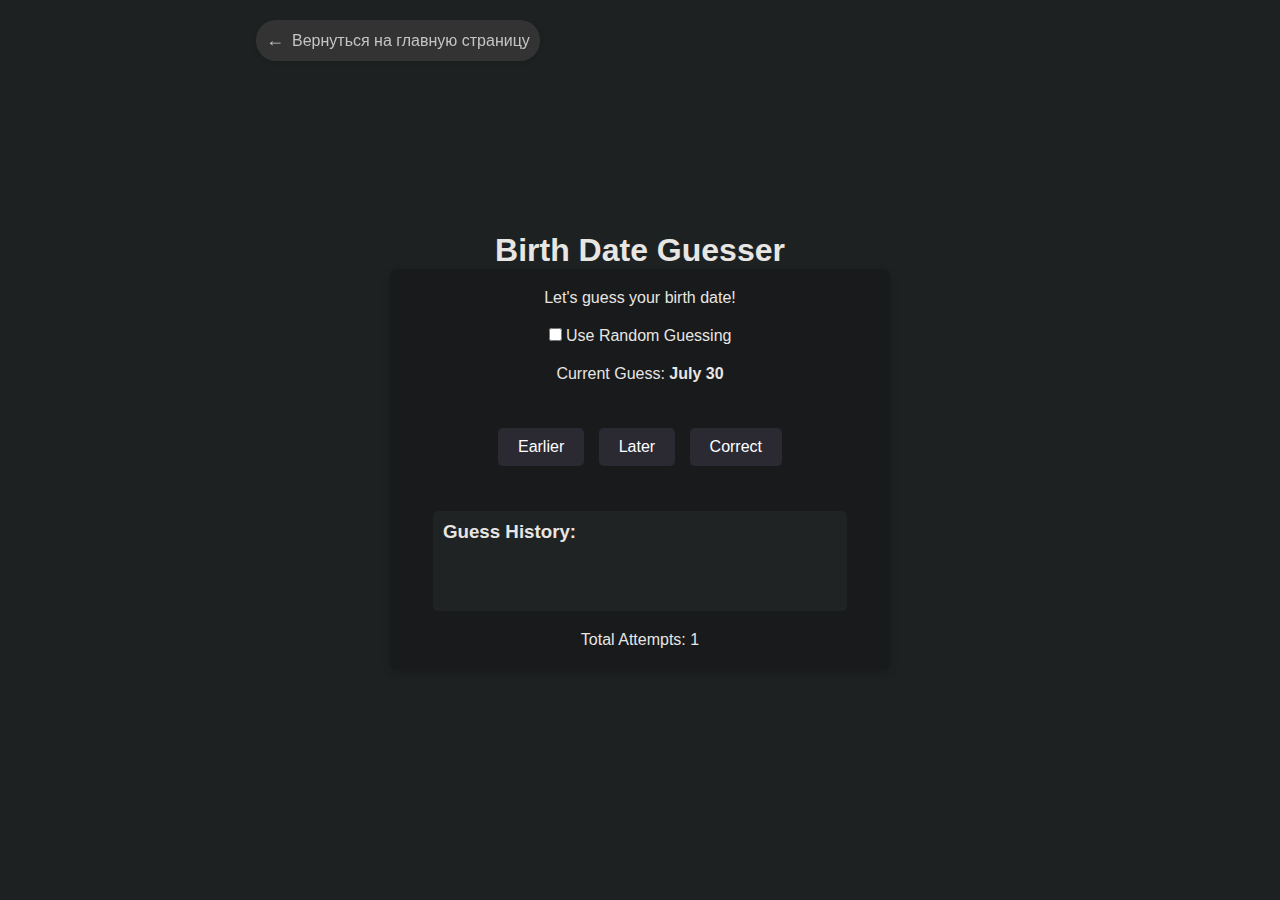
<file: birthdate-guesser/index.html>
<!DOCTYPE html>
<html lang="en">
<head>
    <meta charset="UTF-8">
    <meta name="viewport" content="width=device-width, initial-scale=1.0">
    <title>Date Guesser Game</title>
    
    <link rel="stylesheet" href="../modules/header/header.css">
    <script src="../modules/header/header.js" defer></script>

    <link rel="stylesheet" href="../modules/styles.css">
    <link rel="stylesheet" href="../common.css">
    <link rel="stylesheet" href="style.css">
    <script src="../modules/confetti.js" defer></script>
    <script src="script.js" defer></script>
</head>
<body>
    <h1>Birth Date Guesser</h1>
    <div class="game-container">
        <p id="instruction">Let's guess your birth date!</p>
        <label>
            <input type="checkbox" id="guessModeToggle" onchange="toggleGuessMode()">
            Use Random Guessing
        </label>
        <p id="current-guess">Current Guess: <strong><span id="guess-display"></span></strong></p>
        <div class="guess-buttons">
            <button id="earlier-btn" onclick="guessEarlier()">Earlier</button>
            <button id="later-btn" onclick="guessLater()">Later</button>
            <button id="correct-btn" onclick="correctGuess()">Correct</button>
        </div>
        <button id="restart-btn" onclick="resetGame()" style="display: none;">Restart</button>
        <div class="history">
            <h3>Guess History:</h3>
            <div id="history-log"></div>
        </div>
        <p>Total Attempts: <span id="attempts">1</span></p>
    </div>
</body>
</html>
</file>
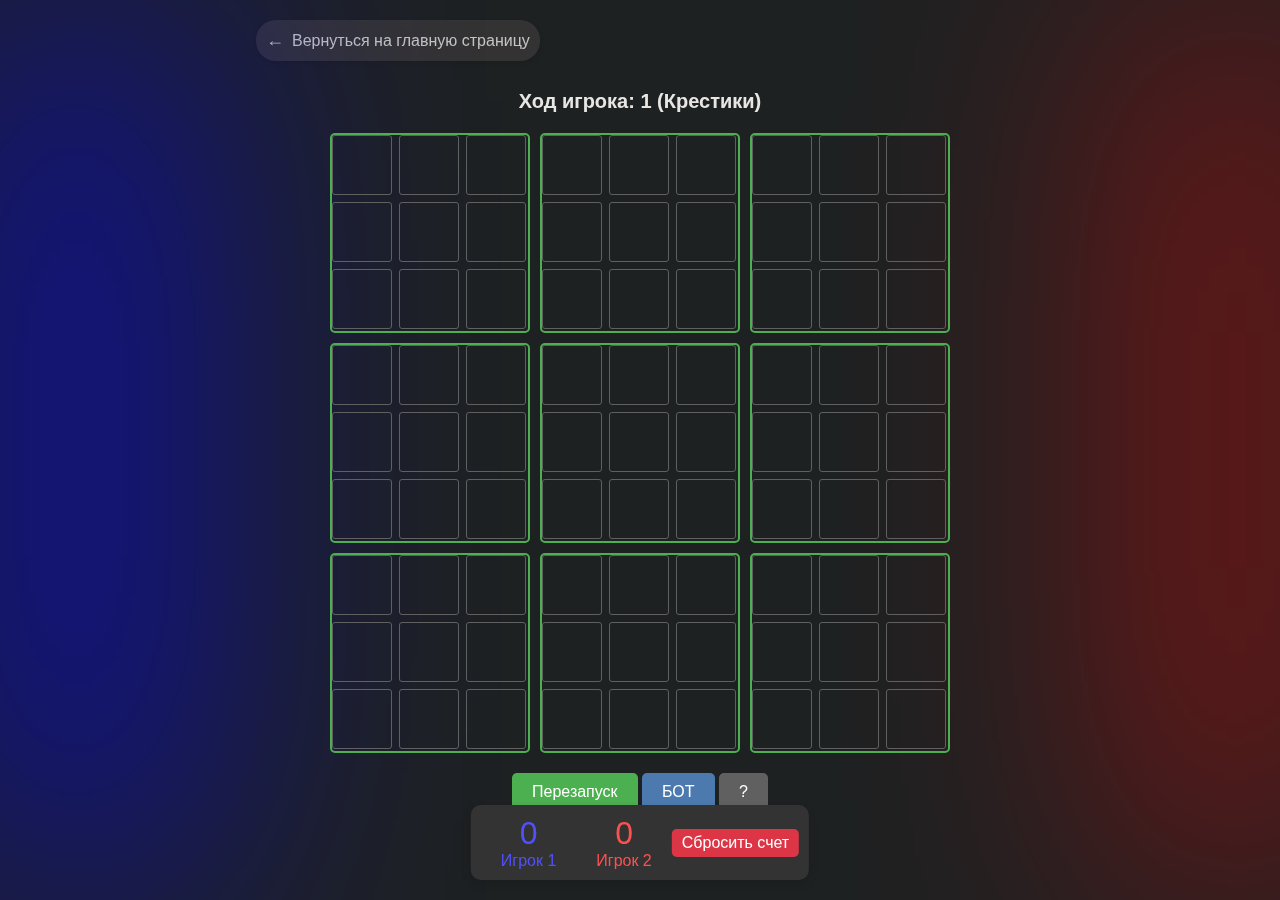
<file: tic-tac-toe-hard/index.html>
<!DOCTYPE html>
<html lang="ru">
<head>
    <meta charset="UTF-8">
    <meta name="viewport" content="width=device-width, initial-scale=1.0">
    <title>Усложненные Крестики-Нолики</title>
    
    <link rel="stylesheet" href="../modules/header/header.css">
    <script src="../modules/header/header.js" defer></script>

    <link rel="stylesheet" href="../modules/styles.css">
    <link rel="stylesheet" href="styles.css">
    <script src="../modules/confetti.js" defer></script>
    <script src="../modules/scoreboard.js" defer></script>
    <script src="script.js" defer></script>
    <script src="bot.js" defer></script>
</head>
<body>
    <div class="game-container">
        <h2 id="player-turn">Ход игрока: 1 (Крестики)</h2>
        <div id="main-grid" class="grid"></div>
        <button id="restart-btn">Перезапуск</button>
        <button id="bot-btn">БОТ</button>
        <button id="info-btn" disabled title="Краткие правила игры:
    1. Игровое поле состоит из 9 маленьких сеток, каждая из которых — это отдельная игра в крестики-нолики.
    2. Игроки по очереди ставят крестики и нолики в ячейки маленьких сеток.
    3. Выиграв маленькую сетку (собрав линию из 3 символов), игрок занимает её в большой сетке.
    4. Ход игрока определяет следующую сетку для соперника — он должен ходить в ту сетку, куда попал последний ход (например, если ход был в ячейке 2, то следующий ход должен быть в сетке 2).
    5. Если сетка уже выиграна или ничья, соперник может ходить в любую незанятую сетку.
    6. Игра заканчивается, когда один из игроков выиграет в большой сетке, собрав три победы в ряд, или все сетки будут ничейными.

Цель: собрать линию из 3-х побед в маленьких сетках на большом поле.">?</button>
    </div>
    <div class="spots">
        <div id="spot1"></div>
        <div id="spot2"></div>
    </div>
</body>
</html>
</file>
<file: modules/header/header.css>
#header {
    display: flex;
    align-items: center;
    padding: 10px;
    font-family: Arial, sans-serif;
    background-color: #333;
    box-shadow: 0 2px 5px rgba(0, 0, 0, 0.1);
    position: fixed;
    top: 20px;
    left: 20vw;
    border-radius: 20px;
}

.back-link {
    text-decoration: none;
    color: #c4c4c4;
    font-size: 16px;
    display: flex;
    align-items: center;
}

.arrow-left {
    margin-right: 8px;
    font-size: 18px;
    color: #c4c4c4;
}
</file>
<file: modules/styles.css>
.confetti {
    position: fixed;
    width: 10px;
    height: 20px;
    background-color: red; /* Цвет меняется в скрипте */
    opacity: 0.9;
    z-index: 1000;
    pointer-events: none; /* Чтобы конфетти не мешали взаимодействовать с интерфейсом */
    transform-origin: center;
}

#scoreboard {
    position: fixed;
    bottom: 20px;
    left: 50%;
    transform: translateX(-50%);
    display: flex;
    justify-content: space-around;
    align-items: center;
    background-color: #f8f9fa;
    border-radius: 10px;
    padding: 10px;
    box-shadow: 0px 4px 10px rgba(0, 0, 0, 0.1);
    background-color: #333;
    z-index: 100;
}

.score {
    display: flex;
    flex-direction: column;
    align-items: center;
    margin: 0 20px;
}

#player1-score {
    color: rgb(80, 80, 255);
}

#player2-score {
    color: rgb(255, 80, 80);
}

#reset-scoreboard {
    padding: 5px 10px;
    border: none;
    background-color: #dc3545;
    color: white;
    border-radius: 5px;
    cursor: pointer;
    transition: background-color 0.3s;
}

#reset-scoreboard:hover {
    background-color: #c82333;
}

#player1-wins, #player2-wins {
    font-size: 2em;
}

button {
    padding: 10px 20px;
    font-size: 16px;
    cursor: pointer;
    border: none;
    border-radius: 5px;
}
</file>
<file: common.css>
:root {
    --bg-dark: #1e2122;
    --bg-light: #f4f4f4;
    --text-dark: #000;
    --text-light: #e8e6e3;
    --text-light-2: #c7c4c0;
    --border-light: #606060;
    --border-dark: #333;
    --border-dark-hover: #3f3f3f;
    --btn-success: #058c42;
    --btn-seccess-hover: #16db65;
}

* {
    margin: 0;
    padding: 0;
    box-sizing: border-box;
}

body {
    font-family: Arial, sans-serif;
    display: flex;
    justify-content: center;
    align-items: center;
    height: 100vh;
    background-color: var(--bg-dark);
    color: var(--text-light);
    overflow-x: hidden;
    flex-direction: column;
}

.game-container {
    display: flex;
    gap: 20px;
    padding: 20px;
    align-items: center;
    flex-direction: column;
}

.game-container {
    width: 90%;
    max-width: 500px;
    padding: 20px;
    background-color: #181a1b;
    border-radius: 8px;
    box-shadow: 0 4px 8px rgba(0, 0, 0, 0.2);
    text-align: center;
}

button {
    margin: 5px;
    padding: 10px 20px;
    font-size: 16px;
    cursor: pointer;
    background-color: #2b2a33;
    color: #fff;
    transition-duration: .2s;
}
button:hover {
    filter: brightness(150%);
}
button:disabled {
    cursor: default;
}
button:disabled:hover {
    filter: none;
}
</file>
<file: birthdate-guesser/style.css>
.history {
    margin-top: 20px;
    height: 100px;
    width: 90%;
    overflow-y: auto;
    text-align: left;
    background-color: #202324;
    padding: 10px;
    border-radius: 5px;
    scrollbar-color: #454a4d #202324;
}

.guess-buttons {
    margin-top: 20px;
}
</file>
<file: tic-tac-toe-hard/styles.css>
:root {
    --bg-dark: #1e2122;
    --bg-light: #f4f4f4;
    --text-dark: #000;
    --text-light: #e8e6e3;
    --border-light: #606060;
    --border-dark: #333;
}

* {
    margin: 0;
    padding: 0;
    box-sizing: border-box;
}

body {
    font-family: Arial, sans-serif;
    display: flex;
    justify-content: center;
    align-items: center;
    height: 100vh;
    background-color: var(--bg-dark);
    color: var(--text-light);
    overflow-x: hidden;
}

.game-container {
    text-align: center;
    z-index: 1;
}

.grid {
    display: grid;
    grid-template-columns: repeat(3, 1fr);
    gap: 10px;
    margin: 20px auto;
    /* width: 300px;
    height: 300px; */
}

.cell {
    display: grid;
    grid-template-columns: repeat(3, 1fr);
    gap: 5px;
    width: 200px;
    height: 200px;
    border: 2px solid var(--border-light);
    border-radius: 5px;
}

.small-cell {
    display: flex;
    justify-content: center;
    align-items: center;
    border: 1px solid var(--border-light);
    width: 60px;
    height: 60px;
    cursor: pointer;
    font-size: calc(60px * 2/3);
    font-weight: bold;
    border-radius: 3px;
}

#player-turn {
    font-size: 20px;
    margin-bottom: 20px;
}

button {
    padding: 10px 20px;
    font-size: 16px;
    cursor: pointer;
    background-color: #4CAF50;
    color: white;
    border: none;
    border-radius: 5px;
    transition: background-color .3s ease;
}

#restart-btn:hover {
    background-color: #45a049;
}

#bot-btn {
    background-color: #4c7aaf;
}

#bot-btn:hover {
    background-color: #4569a0;
}

#info-btn {
    background-color: #606060;
}

.active {
    border: 2px solid #4CAF50; /* Зеленая рамка для активной ячейки */
}

.big-win {
    background-color: #ffeb3b; /* Подсветка ячеек победной линии */
}

.winner {
    width: 200px;
    display: flex;
    justify-content: center;
    align-items: center;
    font-size: calc(200px * 2/3);
}

.win-line {
    position: absolute;
    height: 5px;
    background-color: white;
    z-index: 10;
    transform-origin: 0 50%; /* Линия начинается с центра первой ячейки */
}

#spot1, #spot2 {
    position: absolute;
    width: 10vw;
    height: 100vh;
    top: 0;
    z-index: 0;
    filter: blur(150px);
    opacity: .75;
    transition: width 0.5s ease; /* Плавное изменение ширины */
}

#spot1 {
    background-color: blue;
    left: -20px;
}

#spot2 {
    background-color: red;
    right: -20px;
}
</file>
